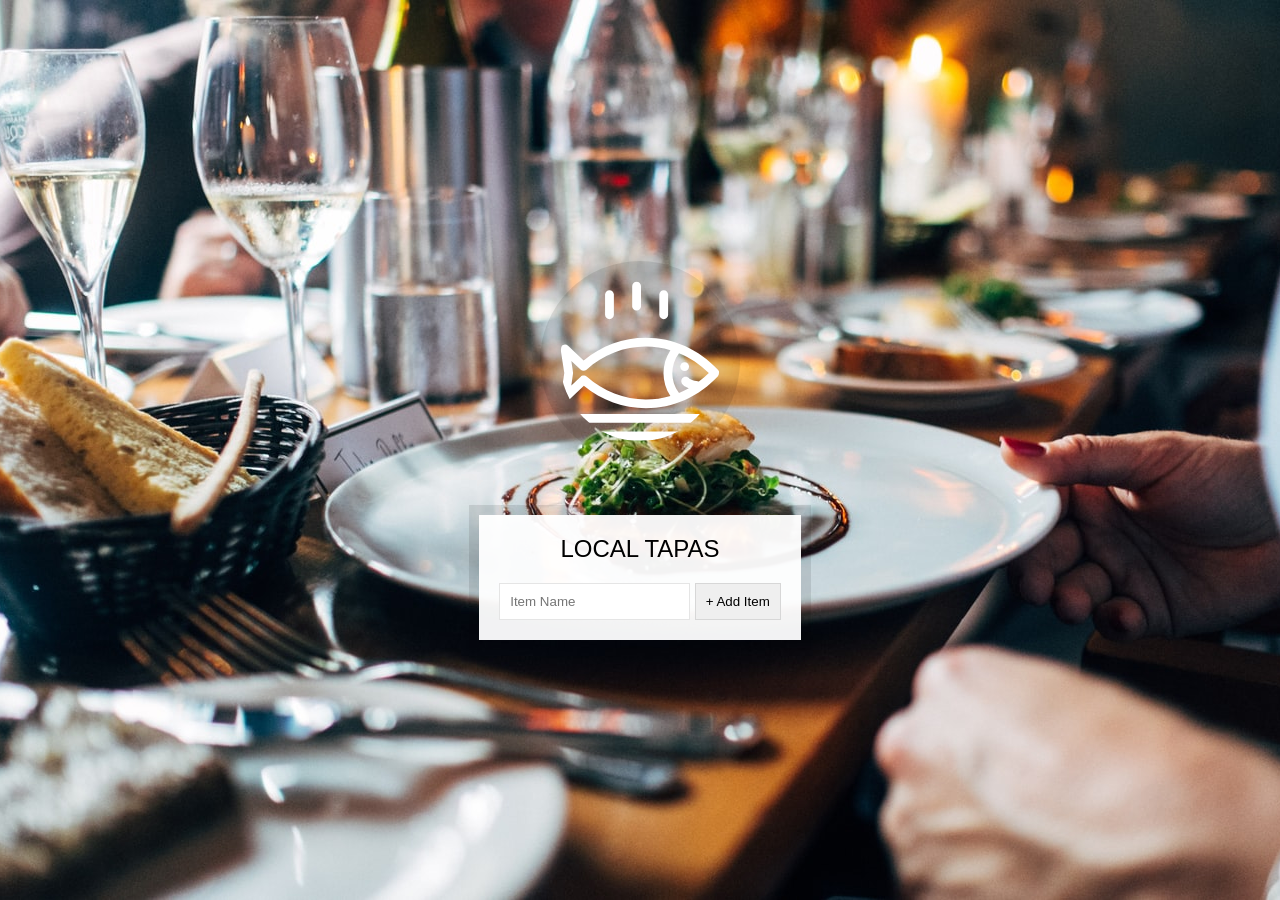
<file: 15:LocalStorage/index.html>
<!DOCTYPE html>
<html lang="en">
<head>
    <meta charset="UTF-8">
    <meta name="viewport" content="width=device-width, initial-scale=1.0">
    <title>Local Storage</title>
    <link rel="stylesheet" href="styles.css">
</head>
<body>
    <!--
      Fish SVG Cred:
      https://thenounproject.com/search/?q=fish&i=589236
   -->

   <svg xmlns="http://www.w3.org/2000/svg" xmlns:xlink="http://www.w3.org/1999/xlink" version="1.1" x="0px" y="0px" viewBox="0 0 512 512" enable-background="new 0 0 512 512" xml:space="preserve"><g><path d="M495.9,425.3H16.1c-5.2,0-10.1,2.9-12.5,7.6c-2.4,4.7-2.1,10.3,0.9,14.6l39,56.4c2.6,3.8,7,6.1,11.6,6.1h401.7   c4.6,0,9-2.3,11.6-6.1l39-56.4c3-4.3,3.3-9.9,0.9-14.6C506,428.2,501.1,425.3,495.9,425.3z M449.4,481.8H62.6L43,453.6H469   L449.4,481.8z"/>
    <path d="M158.3,122c7.8,0,14.1-6.3,14.1-14.1V43.4c0-7.8-6.3-14.1-14.1-14.1c-7.8,0-14.1,6.3-14.1,14.1v64.5   C144.2,115.7,150.5,122,158.3,122z"/><path d="M245.1,94.7c7.8,0,14.1-6.3,14.1-14.1V16.1c0-7.8-6.3-14.1-14.1-14.1C237.3,2,231,8.3,231,16.1v64.5   C231,88.4,237.3,94.7,245.1,94.7z"/><path d="M331.9,122c7.8,0,14.1-6.3,14.1-14.1V43.4c0-7.8-6.3-14.1-14.1-14.1s-14.1,6.3-14.1,14.1v64.5   C317.8,115.7,324.1,122,331.9,122z"/>
    <path d="M9.6,385.2c5.3,2.8,11.8,1.9,16.2-2.2l50.6-47.7c56.7,46.5,126.6,71.9,198.3,71.9c0,0,0,0,0,0   c87.5,0,169.7-36.6,231.4-103.2c5-5.4,5-13.8,0-19.2c-61.8-66.5-144-103.2-231.4-103.2c-72,0-142.2,25.6-199,72.5l-50-47.1   c-4.4-4.1-10.9-5-16.2-2.2c-5.3,2.8-8.3,8.7-7.4,14.6l11.6,75L2.2,370.6C1.3,376.5,4.2,382.4,9.6,385.2z M380.9,230.8   c34.9,14.3,67.2,35.7,95.3,63.6c-10.1,10-20.8,19.2-31.9,27.5c-22.4-3.3-29.6-8.8-30.7-9.7c-4-5.7-11.8-7.7-18.1-4.4   c-6.9,3.6-9.5,12.2-5.9,19.1c1.9,3.5,7.3,10.3,22.4,16c-10.1,5.7-20.5,10.7-31.1,15.1C352.4,320.2,352.4,268.6,380.9,230.8z    M36.3,255.6l29.4,27.7c5.3,5,13.6,5.1,19.1,0.3c53.2-47.6,120.7-73.7,190-73.7c26.9,0,53.2,3.9,78.5,11.3   c-29.3,44.6-29.3,102,0,146.6c-25.3,7.4-51.6,11.3-78.5,11.3c-69,0-136.3-26-189.4-73.2c-2.7-2.4-13.4-6.3-19.1,0.3l-30.1,28.3   l5.7-40C42.2,293,36.3,255.6,36.3,255.6z"/>
    <circle cx="398.8" cy="273.8" r="14.1"/></g></svg>

   <div class="wrapper">
     <h2>LOCAL TAPAS</h2>
     <p></p>
     <ul class="plates">
       <li>Loading Tapas...</li>
     </ul>
     <form class="add-items">
       <input type="text" name="item" placeholder="Item Name" required>
       <input type="submit" value="+ Add Item">
     </form>
   </div>

    <script src="index.js"></script>
</body>
</html>
</file>
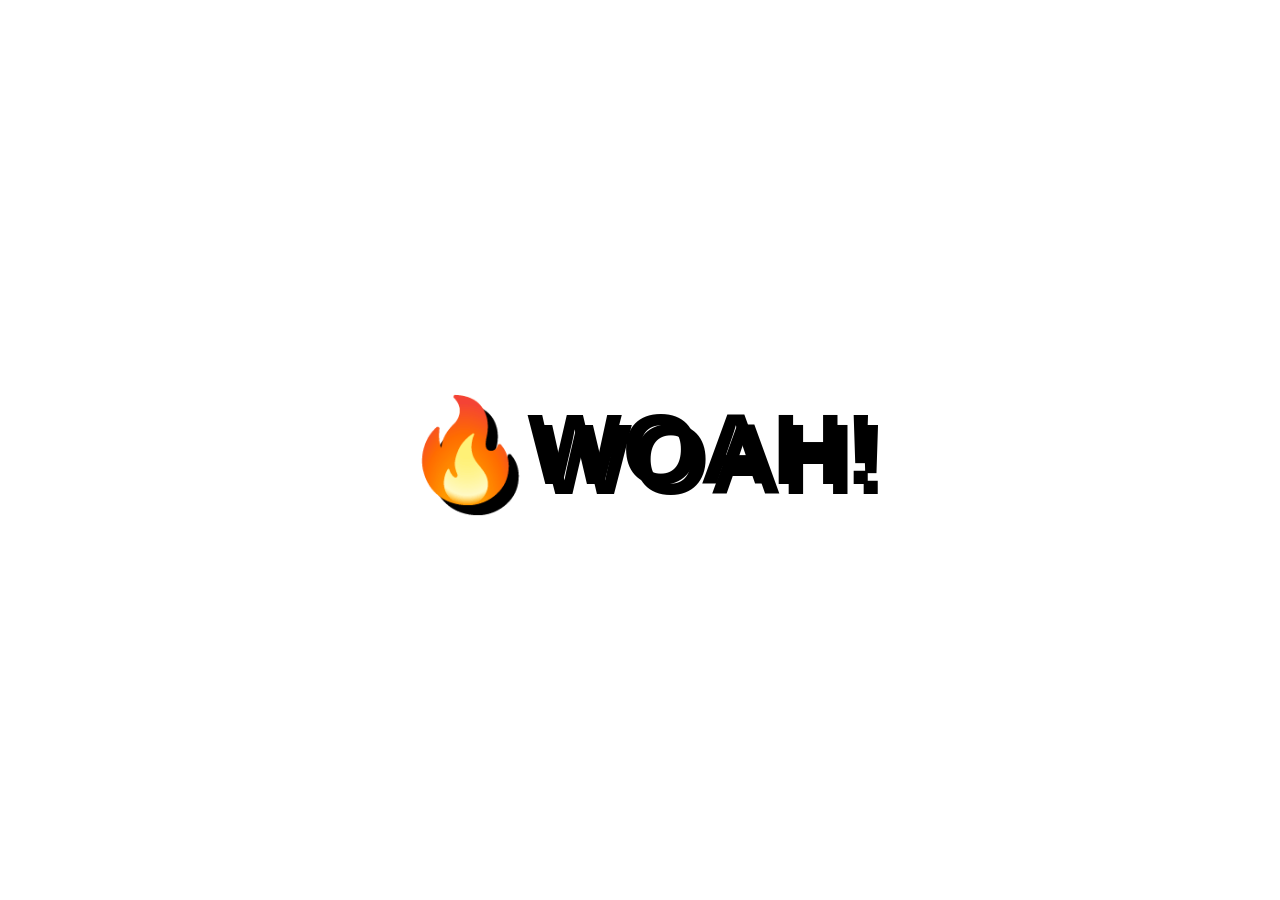
<file: 16:Mouse_Move/index.html>
<!DOCTYPE html>
<html lang="en">
<head>
    <meta charset="UTF-8">
    <meta name="viewport" content="width=device-width, initial-scale=1.0">
    <title>Mouse Move</title>
    <link rel="stylesheet" href="styles.css">
</head>
<body>
    <div class="hero">
        <h1 contenteditable>🔥WOAH!</h1>
      </div>
      
    <script src="index.js"></script>
</body>
</html>
</file>
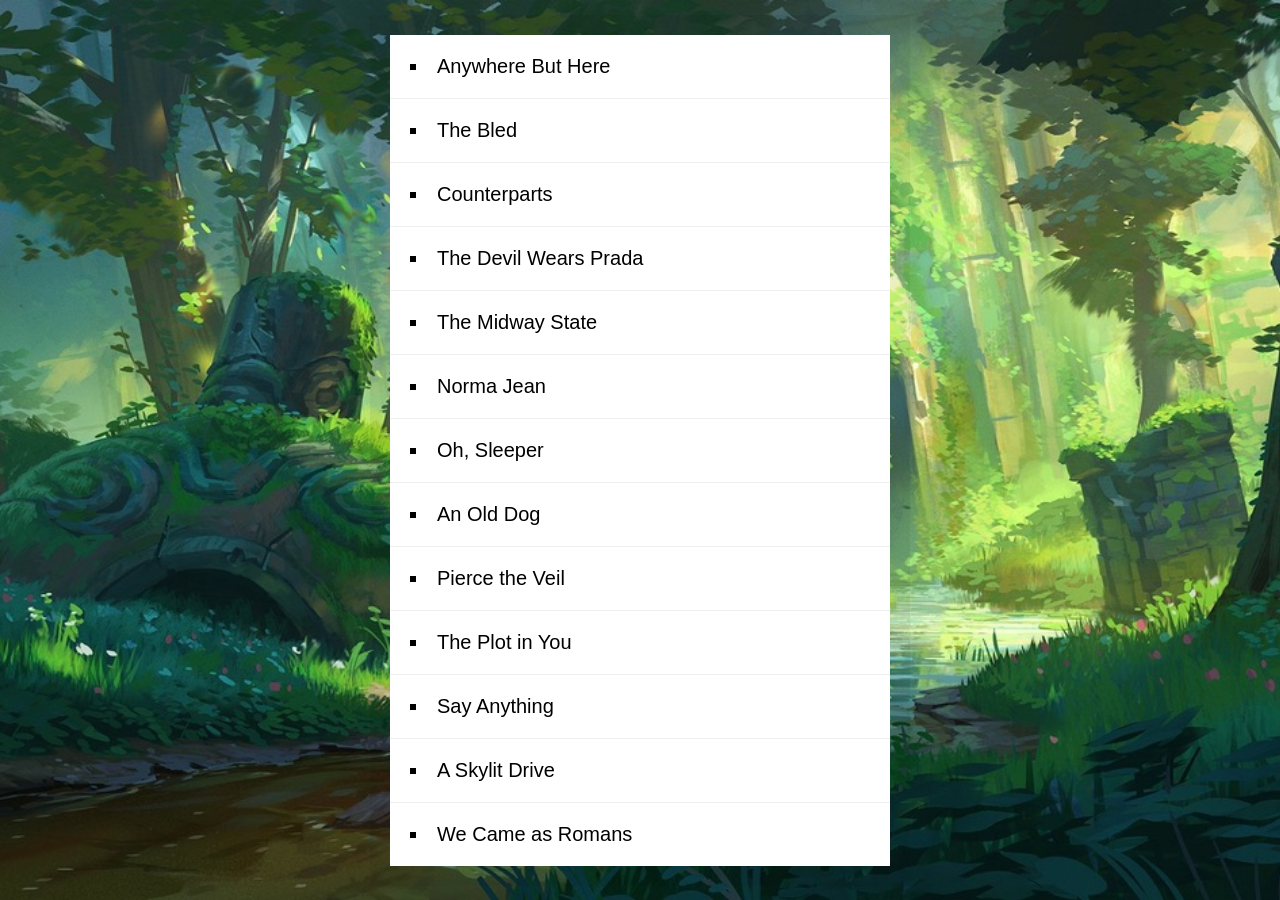
<file: 17:Sort/index.html>
<!DOCTYPE html>
<html lang="en">
<head>
    <meta charset="UTF-8">
    <meta name="viewport" content="width=device-width, initial-scale=1.0">
    <title>Sort Without Articles</title>
    <link rel="stylesheet" href="styles.css">
</head>
<body>
    <ul id="bands"></ul>
    <script src="index.js"></script>
</body>
</html>
</file>
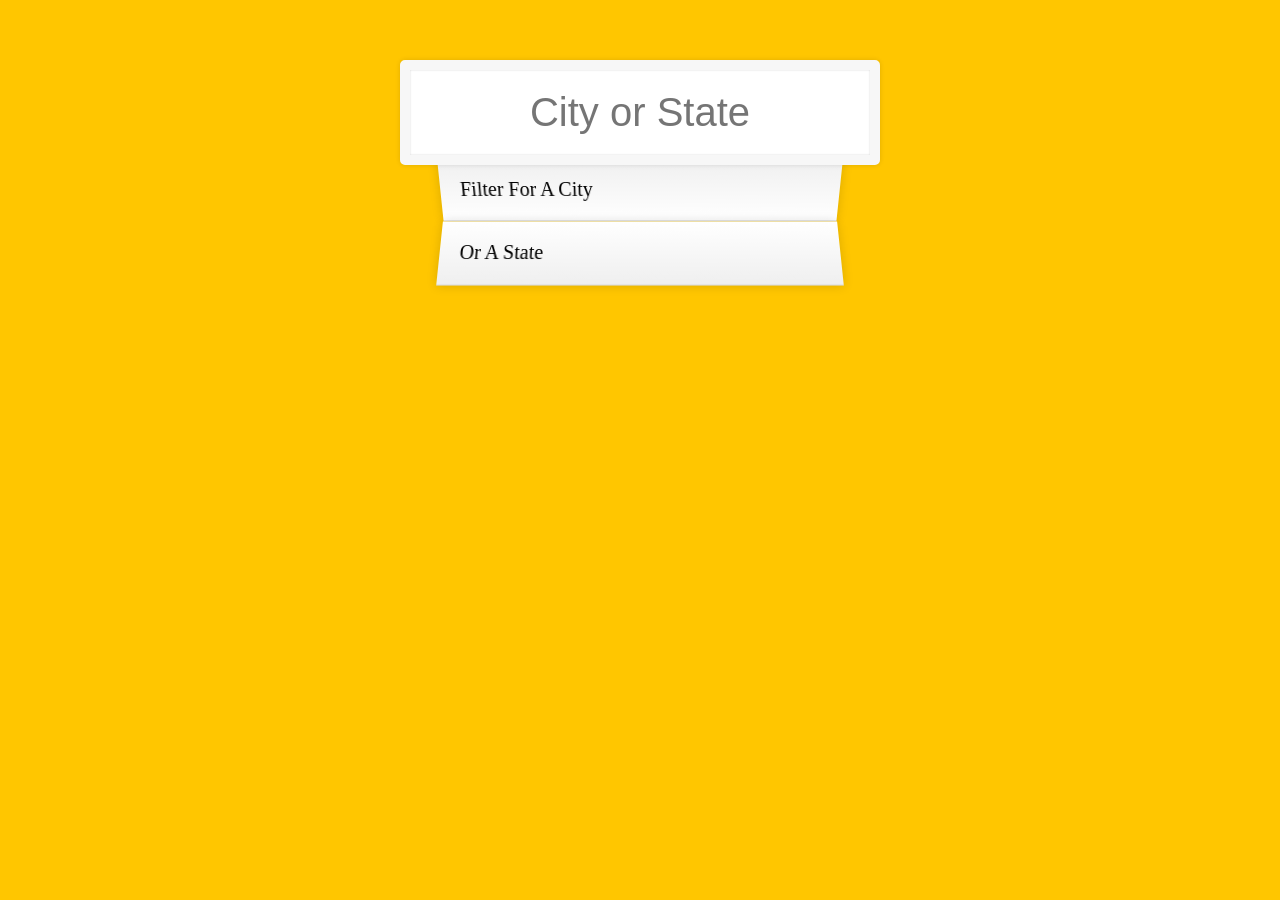
<file: Ajax_Type/index.html>
<!DOCTYPE html>
<html lang="en">
<head>
    <meta charset="UTF-8">
    <meta name="viewport" content="width=device-width, initial-scale=1.0">
    <title>Ajax Type Ahead</title>
    <link rel="stylesheet" href="styles.css">
</head>
<body>
    <form class="search-form">
        <input type="text" class="search" placeholder="City or State">
        <ul class="suggestions">
          <li>Filter for a city</li>
          <li>or a state</li>
        </ul>
      </form>

    <script src="index.js"></script> 
</body>
</html>
</file>
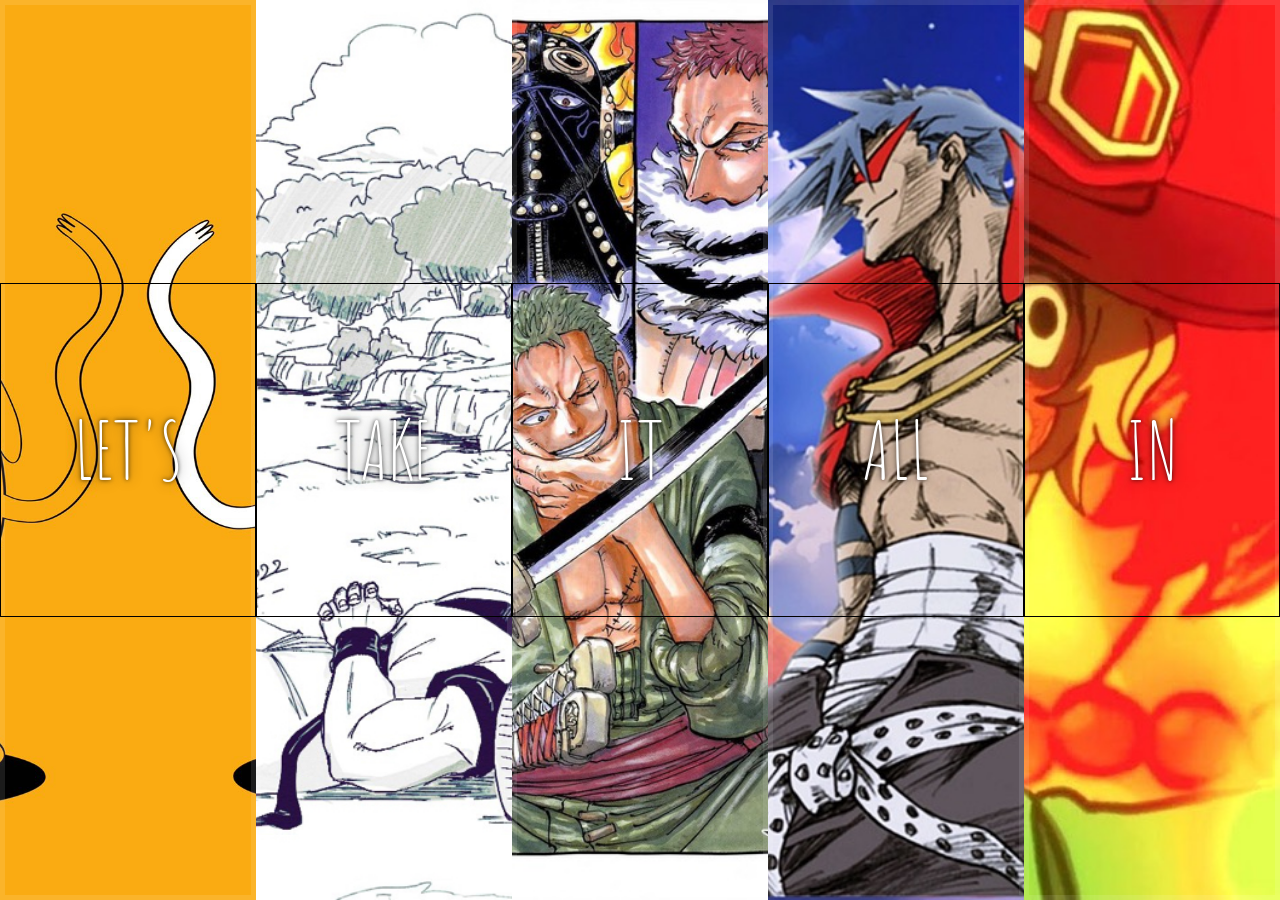
<file: Image_Gallery/index.html>
<!DOCTYPE html>
<html lang="en">
<head>
  <meta charset="UTF-8">
  <title>Flex Panels 💪</title>
  <link href='https://fonts.googleapis.com/css?family=Amatic+SC' rel='stylesheet' type='text/css'>
  <link rel="icon" href="https://fav.farm/🔥" />
  <link rel='stylesheet' href="styles.css"
</head>
<body>



  <div class="panels">
    <div class="panel panel1">
      <p>Hey</p>
      <p>Let's</p>
      <p>Dance</p>
    </div>
    <div class="panel panel2">
      <p>Give</p>
      <p>Take</p>
      <p>Receive</p>
    </div>
    <div class="panel panel3">
      <p>Experience</p>
      <p>It</p>
      <p>Today</p>
    </div>
    <div class="panel panel4">
      <p>Give</p>
      <p>All</p>
      <p>You can</p>
    </div>
    <div class="panel panel5">
      <p>Life</p>
      <p>In</p>
      <p>Motion</p>
    </div>
  </div>

  <script src="index.js">

  </script>



</body>
</html>
</file>
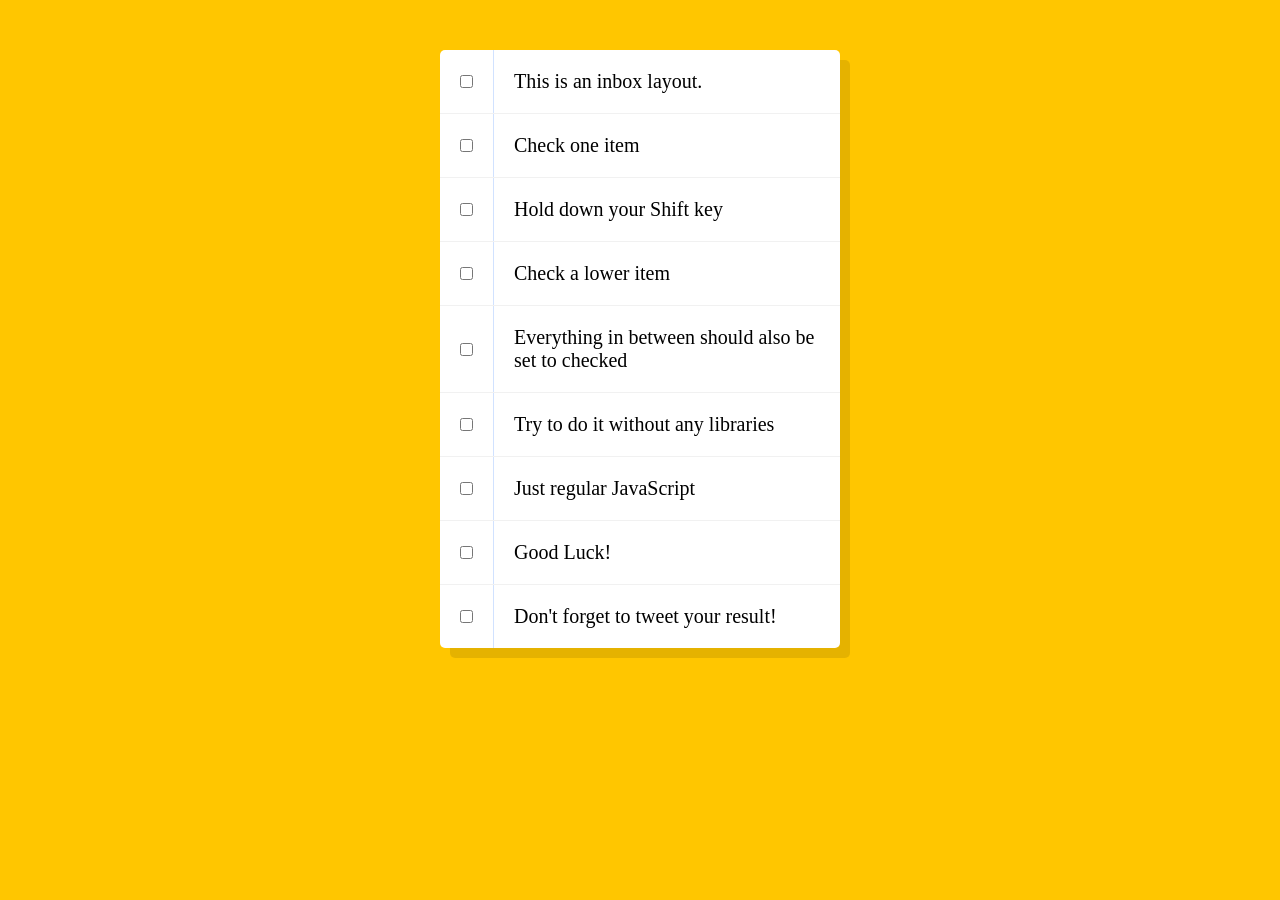
<file: Shift_Checkboxes/index.html>
<!DOCTYPE html>
<html lang="en">
<head>
    <meta charset="UTF-8">
    <meta name="viewport" content="width=device-width, initial-scale=1.0">
    <title>Hold Shift and Checkboxes</title>
    <link rel="stylesheet" href="styles.css">
</head>
<body>
    <div class="inbox">
        <div class="item">
          <input type="checkbox">
          <p>This is an inbox layout.</p>
        </div>
        <div class="item">
          <input type="checkbox">
          <p>Check one item</p>
        </div>
        <div class="item">
          <input type="checkbox">
          <p>Hold down your Shift key</p>
        </div>
        <div class="item">
          <input type="checkbox">
          <p>Check a lower item</p>
        </div>
        <div class="item">
          <input type="checkbox">
          <p>Everything in between should also be set to checked</p>
        </div>
        <div class="item">
          <input type="checkbox">
          <p>Try to do it without any libraries</p>
        </div>
        <div class="item">
          <input type="checkbox">
          <p>Just regular JavaScript</p>
        </div>
        <div class="item">
          <input type="checkbox">
          <p>Good Luck!</p>
        </div>
        <div class="item">
          <input type="checkbox">
          <p>Don't forget to tweet your result!</p>
        </div>
      </div>
      
    <script src="index.js"></script>
</body>
</html>
</file>
<file: 15:LocalStorage/styles.css>
html {
    box-sizing: border-box;
    background: url("oh-la-la.jpeg") center no-repeat;
    background-size: cover;
    min-height: 100vh;
    display: flex;
    justify-content: center;
    align-items: center;
    text-align: center;
    font-family: Futura, "Trebuchet MS", Arial, sans-serif;
}

*,
*:before,
*:after {
box-sizing: inherit;
}

svg {
fill: white;
background: rgba(0, 0, 0, 0.1);
padding: 20px;
border-radius: 50%;
width: 200px;
margin-bottom: 50px;
}

.wrapper {
padding: 20px;
max-width: 350px;
background: rgba(255, 255, 255, 0.95);
box-shadow: 0 0 0 10px rgba(0, 0, 0, 0.1);
}

h2 {
text-align: center;
margin: 0;
font-weight: 200;
}

.plates {
margin: 0;
padding: 0;
text-align: left;
list-style: none;
}

.plates li {
border-bottom: 1px solid rgba(0, 0, 0, 0.2);
padding: 10px 0;
font-weight: 100;
display: flex;
}

.plates label {
flex: 1;
cursor: pointer;
}

.plates input {
display: none;
}

.plates input + label:before {
content: "⬜️";
margin-right: 10px;
}

.plates input:checked + label:before {
content: "✔️";
}

.add-items {
margin-top: 20px;
}

.add-items input {
padding: 10px;
outline: 0;
border: 1px solid rgba(0, 0, 0, 0.1);
}
</file>
<file: 16:Mouse_Move/styles.css>
html {
    color: black;
    font-family: sans-serif;
  }

  body {
    margin: 0;
  }

  .hero {
    min-height: 100vh;
    display: flex;
    justify-content: center;
    align-items: center;
    color: black;
  }

  h1 {
    text-shadow: 10px 10px 0 rgba(0,0,0,1);
    font-size: 100px;
  }
</file>
<file: 17:Sort/styles.css>
body {
    margin: 0;
    font-family: sans-serif;
    background: url(BOTW.jpeg);
    background-size: cover;
    display: flex;
    align-items: center;
    min-height: 100vh;
}

#bands {
    list-style: inside square;
    font-size: 20px;
    background: white;
    width: 500px;
    margin: auto;
    padding: 0;
    box-shadow: 0 0 0 20px rgba(0, 0, 0, 0.05);
}

#bands li {
    border-bottom: 1px solid #efefef;
    padding: 20px;
}

#bands li:last-child {
    border-bottom: 0;
}

a {
    color: #ffc600;
    text-decoration: none;
}
</file>
<file: Ajax_Type/styles.css>
html {
    box-sizing: border-box;
    background: #ffc600;
    font-family: 'helvetica neue';
    font-size: 20px;
    font-weight: 200;
  }
  
  *, *:before, *:after {
    box-sizing: inherit;
  }
  
  input {
    width: 100%;
    padding: 20px;
  }
  
  .search-form {
    max-width: 400px;
    margin: 50px auto;
  }
  
  input.search {
    margin: 0;
    text-align: center;
    outline: 0;
    border: 10px solid #F7F7F7;
    width: 120%;
    left: -10%;
    position: relative;
    top: 10px;
    z-index: 2;
    border-radius: 5px;
    font-size: 40px;
    box-shadow: 0 0 5px rgba(0, 0, 0, 0.12), inset 0 0 2px rgba(0, 0, 0, 0.19);
  }
  
  .suggestions {
    margin: 0;
    padding: 0;
    position: relative;
    /*perspective: 20px;*/
  }
  
  .suggestions li {
    background: white;
    list-style: none;
    border-bottom: 1px solid #D8D8D8;
    box-shadow: 0 0 10px rgba(0, 0, 0, 0.14);
    margin: 0;
    padding: 20px;
    transition: background 0.2s;
    display: flex;
    justify-content: space-between;
    text-transform: capitalize;
  }
  
  .suggestions li:nth-child(even) {
    transform: perspective(100px) rotateX(3deg) translateY(2px) scale(1.001);
    background: linear-gradient(to bottom,  #ffffff 0%,#EFEFEF 100%);
  }
  
  .suggestions li:nth-child(odd) {
    transform: perspective(100px) rotateX(-3deg) translateY(3px);
    background: linear-gradient(to top,  #ffffff 0%,#EFEFEF 100%);
  }
  
  span.population {
    font-size: 15px;
  }
  
  .hl {
    background: #ffc600;
  }
</file>
<file: Image_Gallery/styles.css>
html {
    box-sizing: border-box;
    background: #ffc600;
    font-family: 'helvetica neue';
    font-size: 20px;
    font-weight: 200;
  }

  body {
    margin: 0;
  }

  *, *:before, *:after {
    box-sizing: inherit;
  }

  .panels {
    min-height: 100vh;
    overflow: hidden;
    display: flex;
  }

  .panel {
    background: #6B0F9C;
    box-shadow: inset 0 0 0 5px rgba(255,255,255,0.1);
    color: white;
    text-align: center;
    align-items: center;
    /* Safari transitionend event.propertyName === flex */
    /* Chrome + FF transitionend event.propertyName === flex-grow */
    transition:
      font-size 0.7s cubic-bezier(0.61,-0.19, 0.7,-0.11),
      flex 0.7s cubic-bezier(0.61,-0.19, 0.7,-0.11),
      background 0.2s;
    font-size: 20px;
    background-size: cover;
    background-position: center;
    flex: 1; /* evenly distributes */
    justify-content: center;
    align-items: center;
    display: flex;
    flex-direction: column;
  }

.panel1 { background-image:url("/Image_Gallery/images/Jake.jpeg"); }
.panel2 { background-image:url("/Image_Gallery/images/GokuxChichi.jpeg"); }
.panel3 { background-image:url("/Image_Gallery/images/Zoro.jpeg"); }
.panel4 { background-image:url("/Image_Gallery/images/Kamina.jpeg"); }
.panel5 { background-image:url("/Image_Gallery/images/Brothers.jpeg"); }

/* Flex Children */
.panel > * {
  margin: 0;
  width: 100%;
  transition: transform 0.5s;
  border: solid 1px black;
  flex: 1 0 auto;
  display: flex;
  justify-content: center;
  align-items: center;
}

.panel > *:first-child { 
  transform: translateY(-100%); 
  transition: transform 0.5s;
}
.panel.open-active > *:first-child { 
  transform: translateY(0) 
}
.panel > *:last-child { 
  transform: translateY(100%); 
  transition: transform 0.5s;
}
.panel.open-active > *:last-child { 
  transform: translateY(0) 
}

.panel p {
  text-transform: uppercase;
  font-family: 'Amatic SC', cursive;
  text-shadow: 0 0 4px rgba(0, 0, 0, 0.72), 0 0 14px rgba(0, 0, 0, 0.45);
  font-size: 2em;
}

.panel p:nth-child(2) {
  font-size: 4em;
}

.panel.open {
  flex: 5;
  font-size: 40px;
}
</file>
<file: Shift_Checkboxes/styles.css>
html {
    font-family: sans-serif;
    background: #ffc600;
  }

  .inbox {
    max-width: 400px;
    margin: 50px auto;
    background: white;
    border-radius: 5px;
    box-shadow: 10px 10px 0 rgba(0,0,0,0.1);
  }

  .item {
    display: flex;
    align-items: center;
    border-bottom: 1px solid #F1F1F1;
  }

  .item:last-child {
    border-bottom: 0;
  }

  input:checked + p {
    background: #F9F9F9;
    text-decoration: line-through;
  }

  input[type="checkbox"] {
    margin: 20px;
  }
  p {
    margin: 0;
    padding: 20px;
    transition: background 0.2s;
    flex: 1;
    font-family:'helvetica neue';
    font-size: 20px;
    font-weight: 200;
    border-left: 1px solid #D1E2FF;
  }
</file>
